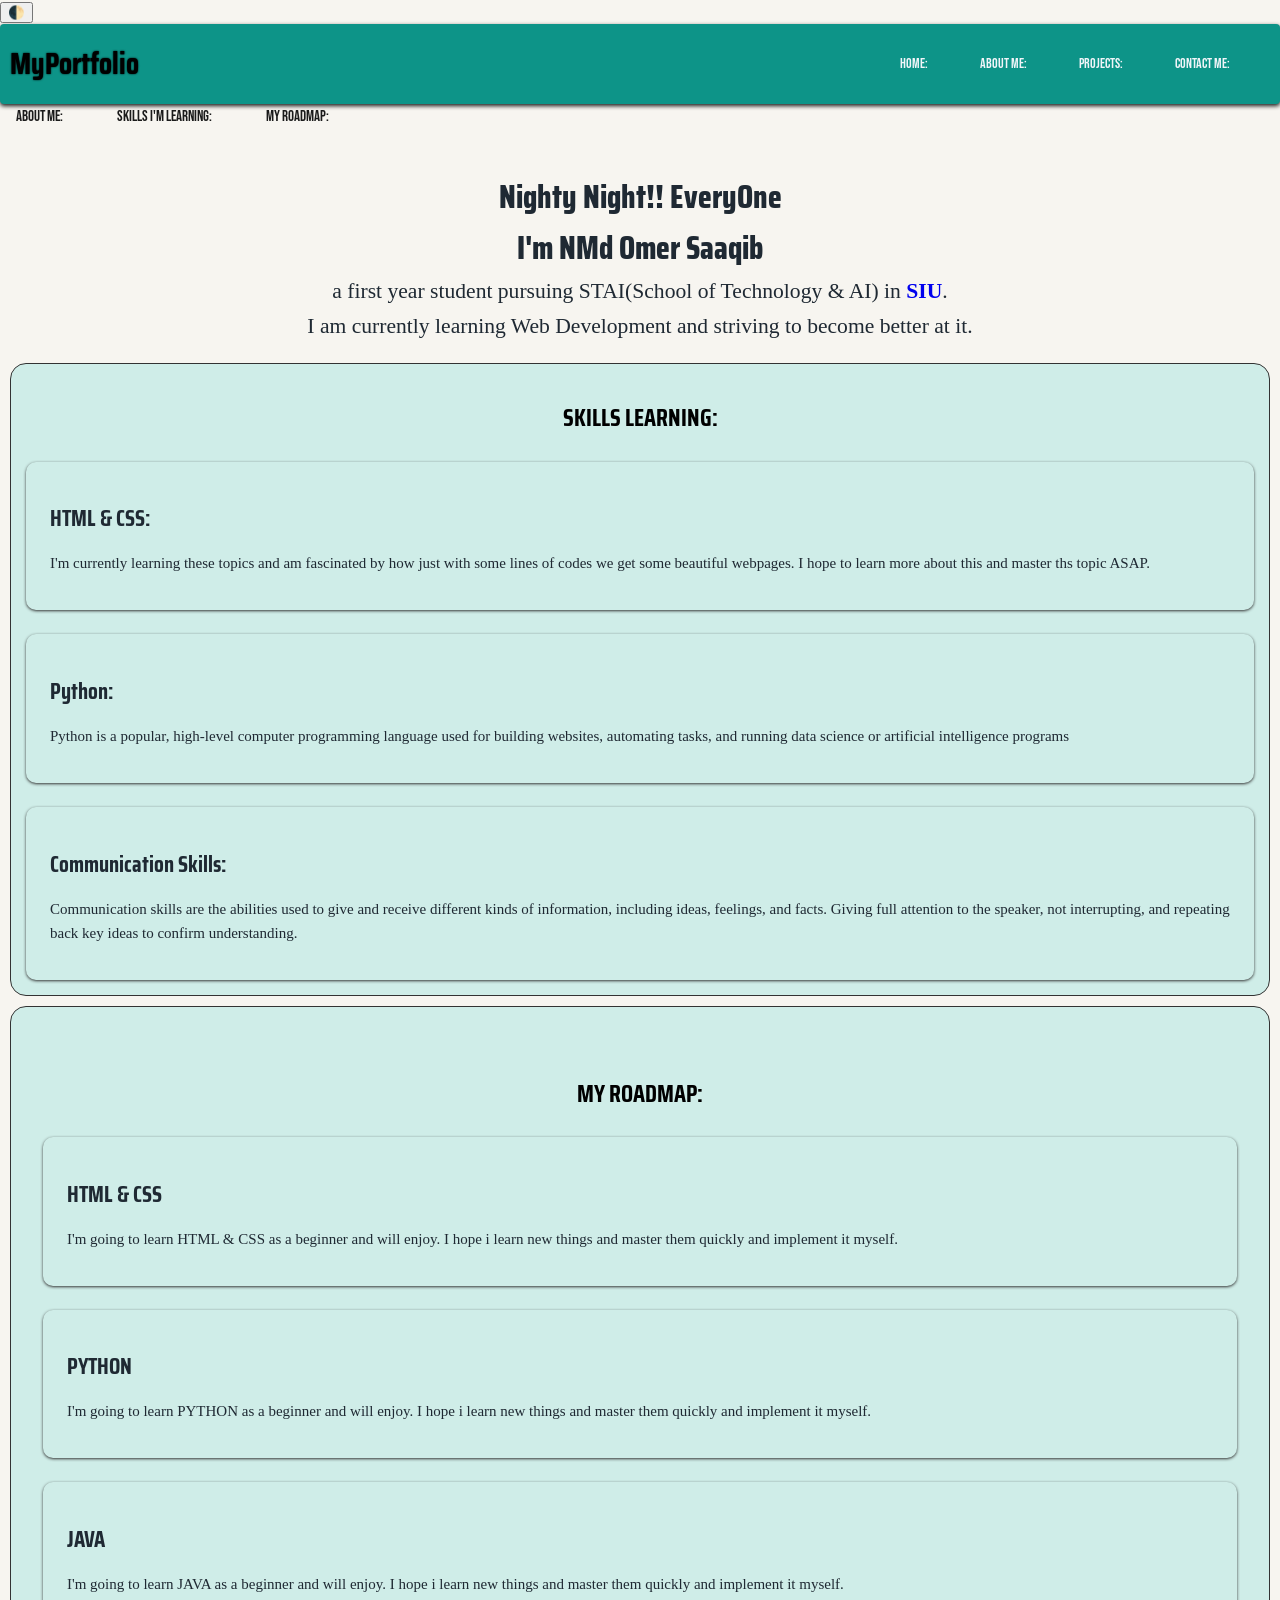
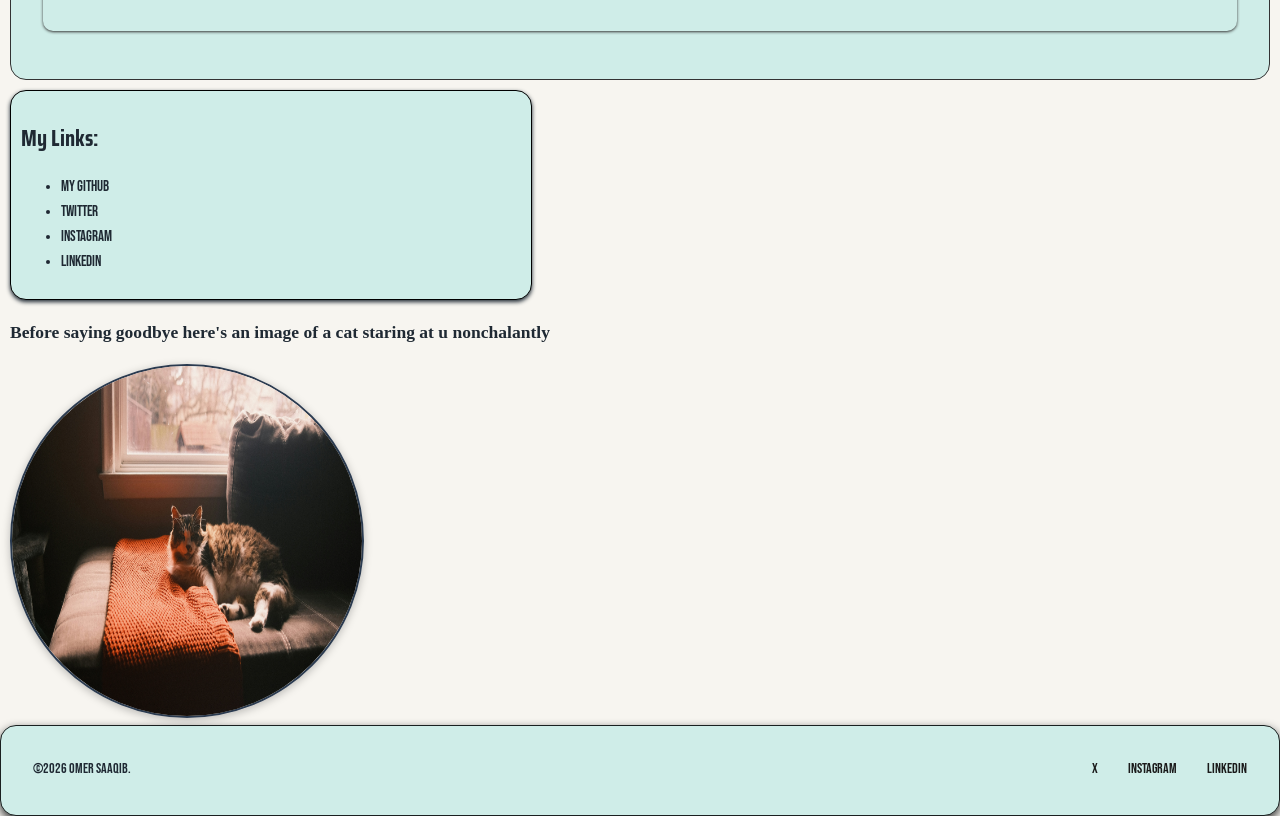
<file: index.html>
<!DOCTYPE html>
<html lang="en">

<head>
    <title>Home | 2026S00105-myportfolio</title>
    <link rel="stylesheet" href="style.css">
    <link rel="preconnect" href="https://fonts.googleapis.com">
    <link rel="preconnect" href="https://fonts.gstatic.com" crossorigin>
    <link
        href="https://fonts.googleapis.com/css2?family=Saira+Condensed:wght@100;200;300;400;500;600;700;800;900&display=swap"
        rel="stylesheet">
    <link rel="preconnect" href="https://fonts.googleapis.com">
    <link rel="preconnect" href="https://fonts.gstatic.com" crossorigin>
    <link href="https://fonts.googleapis.com/css2?family=Bebas+Neue&display=swap" rel="stylesheet">
    <script src="index.js" defer></script>
</head>


<body class="home-page">
<button id="darkAndLight" type="button" aria-label="Toggle dark mode" title="Toggle dark mode">🌓</button>

    <header>
        <div class="naav">
            <h1>MyPortfolio</h1>
            <nav class="navbar">
                <a href="index.html">Home:</a>
                <a href="About.html">About Me:</a>
                <a href="Project.html">Projects:</a>
                <a href="Contact.html">Contact Me:</a>
            </nav>
        </div>
    </header>
    <main class="home-content">
    <div id="bout">
        <nav class="sha">
            <a href="#sec">About me:</a>
            <a href="#learningskills">Skills I'm learning:</a>
            <a href="#road">My Roadmap:</a>
        </nav>
    </div><br><br>
    <section id="int">
        <h2 id="greeting"></h2>

        <h2>I'm NMd Omer Saaqib</h2>
        <p id="para1"> a first year student pursuing STAI(School of Technology & AI) in <strong><a
                    href="https://share.google/qSEs4R1olR4KgRvNf" target="_blank" style="text-decoration: none;">SIU</a></strong>. <br>
            I am currently learning Web Development and striving to become better at it.</p>

    </section>


    
    <section id="learningskills">

        <h2 class="sec-skill"> SKILLS LEARNING:</h2>
        <div class="sls">
            <div class="sls-text">
                <h2>HTML & CSS:</h2>
                <P>I'm currently learning these topics and am fascinated by how just with some lines of codes we get
                    some beautiful webpages.
                    I hope to learn more about this and master ths topic ASAP.
                </P>
            </div>
        </div><br>
        <div class="sls">
            <div class="sls-text">
                <h2>Python:</h2>
                <p>Python is a popular, high-level computer programming language used for building websites, automating
                    tasks,
                    and running data science or artificial intelligence programs</p>
            </div>
        </div><br>
        <div class="sls">
            <div class="sls-text">
                <h2>Communication Skills:</h2>
                <p>Communication skills are the abilities used to give and receive different kinds of information,
                    including ideas, feelings, and facts.
                    Giving full attention to the speaker, not interrupting, and repeating back key ideas to confirm
                    understanding.
                </p>
            </div>
        </div>


    </section>

    <section id="road">

        <h2 class="sec-skill">MY ROADMAP:</h2>
        <div class="sls">
            <div class="sls-text">
                <h2>HTML & CSS</h2>
                <p>I'm going to learn HTML & CSS as a beginner and will enjoy. I hope i learn new things and master them
                    quickly and implement it myself.</p>

            </div>
        </div><br>
        <div class="sls">
            <div class="sls-text">
                <h2>PYTHON </h2>
                <p>I'm going to learn PYTHON as a beginner and will enjoy. I hope i learn new things and master them
                    quickly and implement it myself.</p>
            </div>
        </div><br>
        <div class="sls">
            <div class="sls-text">
                <h2>JAVA</h2>
                <p>I'm going to learn JAVA as a beginner and will enjoy. I hope i learn new things and master them
                    quickly and implement it myself.</p>

            </div>
        </div>



    </section>



    <section id="link">
        <h2>My Links:</h2>
        <ul>
            <li><a href="https://github.com/omersaaqib" target="_blank">
                    My GitHub
                </a>
            <li> <a href="#">Twitter</a></li>
            <li> <a href="#">Instagram</a></li>
            <li> <a href="#">LinkedIn</a></li>
            </li>
    </section>


    <h3>Before saying goodbye here's an image of a cat staring at u nonchalantly</h3>
    <section id="pic">
        <img src="cat.jpg" alt="cat image" width="350" height="350" style="border-radius: 50%; border: 2px solid #2B3B50;box-shadow: 0 2px 8px rgba(0, 0, 0, 0.25);">
    </section>
    </main>

    <footer class="footer">
        <p>&copy;<span> 2022</span> Omer Saaqib.</p>
        <div class="footer-links">
            <a href="https://x.com/OSaaqib25870" target="_blank">X</a>
            <a href="https://www.instagram.com/saaqib_24?vrfl=aXU2ZWNocHdwZnY=" target="_blank">Instagram</a>
            <a href="https://www.linkedin.com/in/omer-saaqib-nashyam-mohammed-611094432?utm_source=share_via&utm_content=profile&utm_medium=member_android" target="_blank">LinkedIn</a>
        </div>
    </footer>

</body>

</html>
</file>
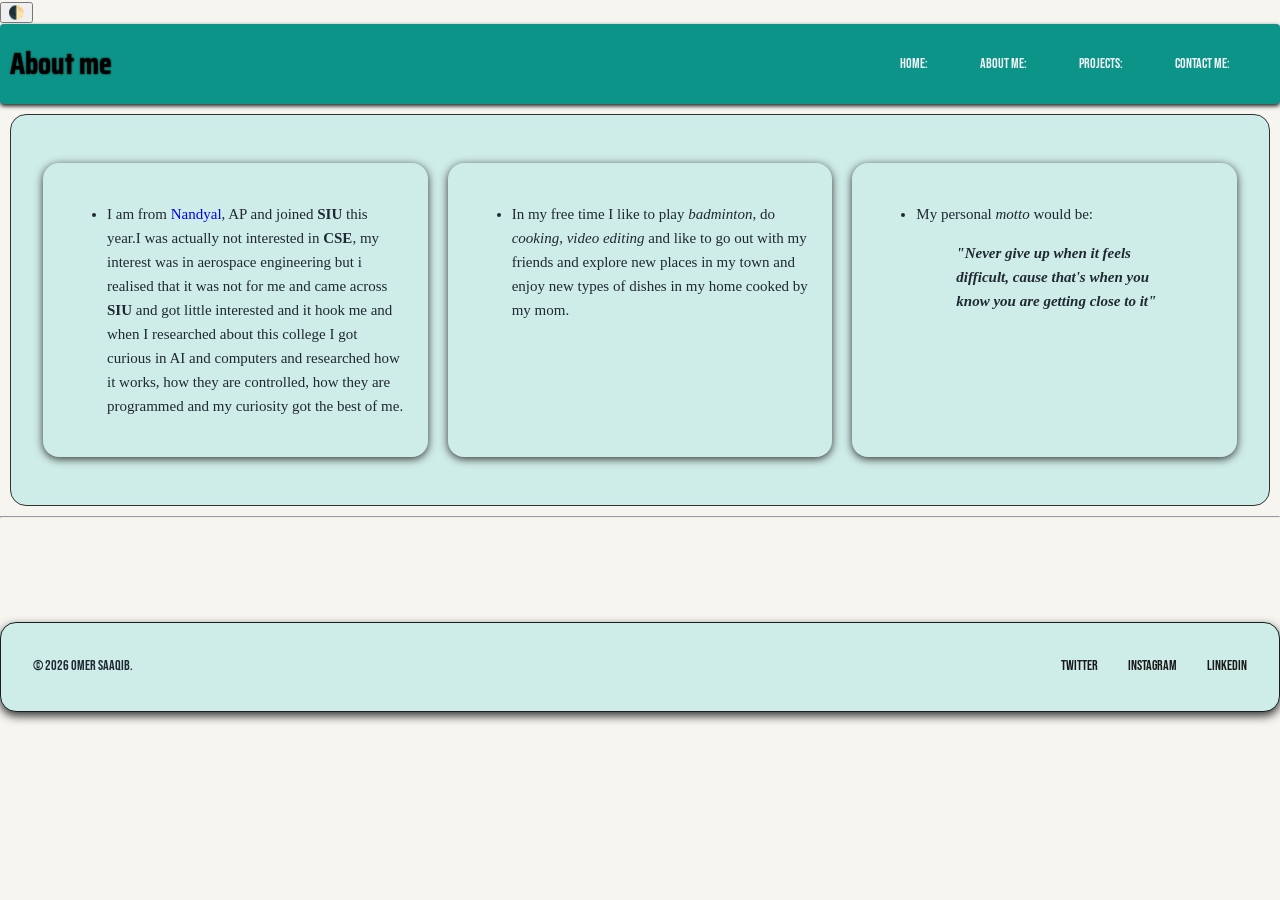
<file: About.html>
<!DOCTYPE html>
<html lang="en">
<head>
    <meta charset="UTF-8">
    <meta name="viewport" content="width=device-width, initial-scale=1.0">
    <title>About Me | 2026S00105-myportfolio</title>
    <link rel="stylesheet" href="style.css">
    <script src="about.js" defer></script>
    <link rel="preconnect" href="https://fonts.googleapis.com">
<link rel="preconnect" href="https://fonts.gstatic.com" crossorigin>
<link href="https://fonts.googleapis.com/css2?family=Saira+Condensed:wght@100;200;300;400;500;600;700;800;900&display=swap" rel="stylesheet">
<link rel="preconnect" href="https://fonts.googleapis.com">
    <link rel="preconnect" href="https://fonts.gstatic.com" crossorigin>
    <link href="https://fonts.googleapis.com/css2?family=Bebas+Neue&display=swap" rel="stylesheet">
    <script src="about.js" defer></script>
</head>
</head>
<body class="site-page">
    <button id="darkAndLight" type="button" aria-label="Toggle dark mode" title="Toggle dark mode">🌓</button>
    <header>
    <div class="naav">
        <h1>About me</h1>
        <nav class="navbar">
            <a href="index.html">Home:</a>
            <a href="About.html">About Me:</a>
            <a href="Project.html">Projects:</a>
            <a href="Contact.html">Contact Me:</a>
        </nav>
    </div>
    


        
    </header>
        <section id="sec">
       
        <div class="row">
            <div class="abo">
                <ul>
                    <li>
                        <p>I am from <a href="https://en.wikipedia.org/wiki/Nandyal" target="_blank" style="text-decoration: none;">Nandyal</a>, AP and
                            joined <strong>SIU</strong> this year.I was actually not interested in
                            <b>CSE</b>, my interest was in aerospace engineering but i realised that
                            it was not for me and came across <b>SIU</b> and got little interested and it hook me and
                            when I
                            researched about this college I got curious in AI and computers and researched how it works,
                            how they are controlled, how they are programmed and my curiosity got the best of me.
                        </p>
                    </li>
                </ul>
            </div>

            <div class="abo">
                <ul>
                    <li>
                        <p>In my free time I like to play <em>badminton</em>, do <em>cooking</em>, <em>video
                                editing</em>
                            and like to go out with my friends and explore new places in my town and enjoy new types of
                            dishes in my home
                            cooked by my mom.</p>
                    </li>
                </ul>
            </div>

            <div class="abo">
                <ul>
                    <li>
                        <p>My personal <em>motto</em> would be:<strong>
                                <blockquote><em>"Never give up when it feels difficult, cause that's when you know you
                                        are
                                        getting close to
                                        it"</em> </blockquote>
                            </strong>
                    </li>
                </ul>
                </p>
            </div>

        </div>
    </section>
            <hr><br><br>
            
          <br><br>
        <footer class="footer">
        <p>&copy; 2026 Omer Saaqib.</p>
        <div class="footer-links">
            <a href="#">Twitter</a>
            <a href="#">Instagram</a>
            <a href="#">LinkedIn</a>
        </div>
    </footer>
    
</body>
</html>
</file>
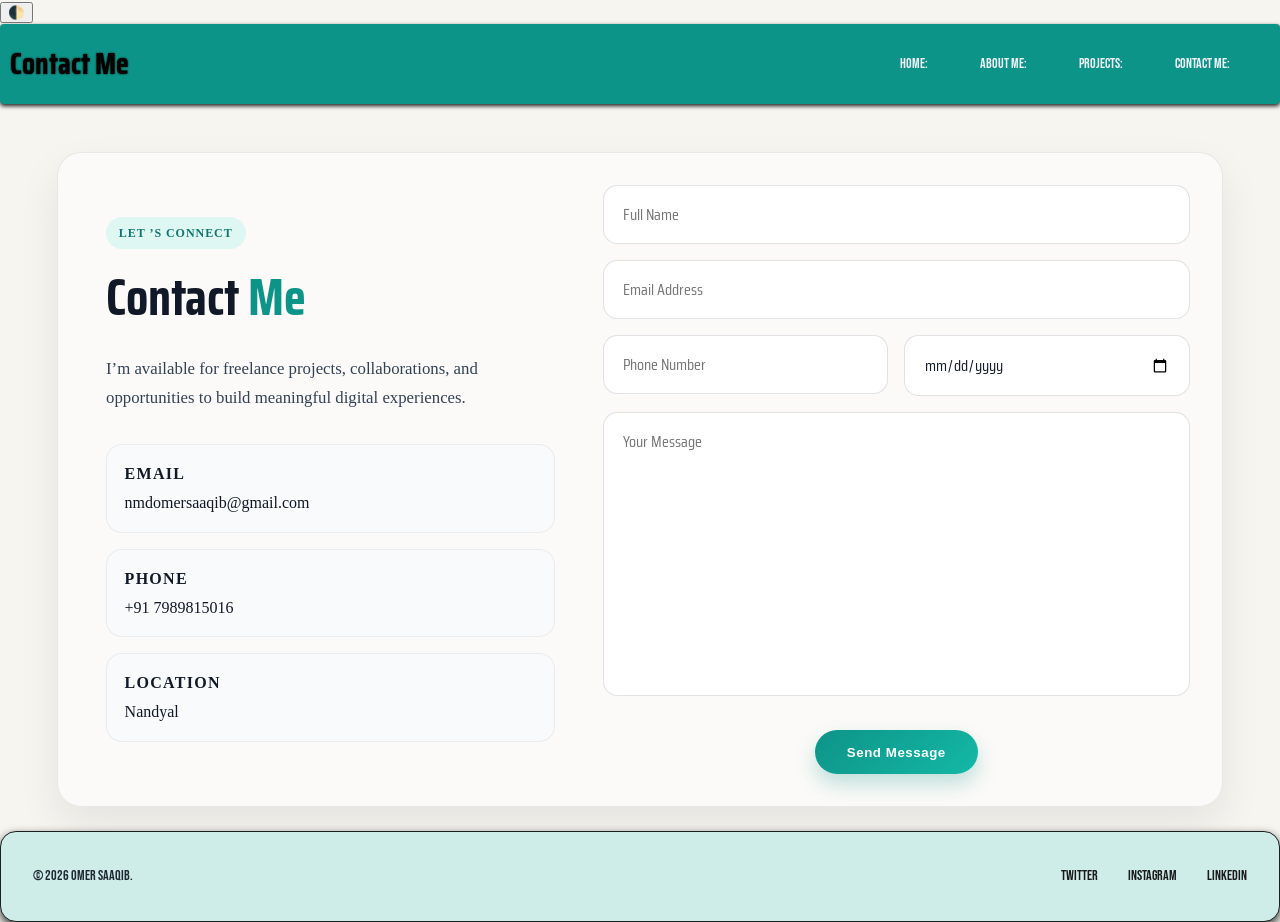
<file: Contact.html>
<!DOCTYPE html>
<html lang="en">

<head>
    <meta charset="UTF-8">
    <meta name="viewport" content="width=device-width, initial-scale=1.0">
    <title>Contact | 2026S00105-myportfolio</title>
    <script src="contact.js" defer></script>
    <link rel="stylesheet" href="style.css">
    <link rel="preconnect" href="https://fonts.googleapis.com">
    <link rel="preconnect" href="https://fonts.gstatic.com" crossorigin>
    <link href="https://fonts.googleapis.com/css2?family=Saira+Condensed:wght@100;200;300;400;500;600;700;800;900&display=swap" rel="stylesheet">
    <link rel="preconnect" href="https://fonts.googleapis.com">
    <link rel="preconnect" href="https://fonts.gstatic.com" crossorigin>
    <link href="https://fonts.googleapis.com/css2?family=Bebas+Neue&display=swap" rel="stylesheet">
</head>

<body class="site-page">
    <button id="darkAndLight" type="button" aria-label="Toggle dark mode" title="Toggle dark mode">🌓</button>
    <header>
        <div class="naav">
            <h1>Contact Me</h1>
            <nav class="navbar">
                <a href="index.html">Home:</a>
                <a href="About.html">About Me:</a>
                <a href="Project.html">Projects:</a>
                <a href="Contact.html">Contact Me:</a>
            </nav>
        </div>
    </header>

    <main class="contact-page">
        <section class="contact" id="contact">
            <div class="contact-intro">
                <p class="eyebrow">Let ’s Connect</p>
                <h2 class="heading">Contact <span>Me</span></h2>
                <p class="intro-text">I’m available for freelance projects, collaborations, and opportunities to build meaningful digital experiences.</p>

                <div class="contact-details">
                    <div class="detail-item">
                        <span class="detail-label">Email</span>
                        <a href="mailto:hello@portfolio.com">nmdomersaaqib@gmail.com</a>
                    </div>
                    <div class="detail-item">
                        <span class="detail-label">Phone</span>
                        <a href="tel:+1234567890">+91 7989815016</a>
                    </div>
                    <div class="detail-item">
                        <span class="detail-label">Location</span>
                        <span>Nandyal</span>
                    </div>
                </div>
            </div>

            <form action="#" id="contact-form" novalidate class="contact-form">
                <div class="input-box">
                    <div class="field-group">
                        <input type="text" placeholder="Full Name" id="name" aria-label="Full name">
                        <span class="error-message" id="name-error">Please enter your name</span>
                    </div>
                    <div class="field-group">
                        <input type="email" name="email" placeholder="Email Address" id="email" aria-label="Email address">
                        <span class="error-message" id="email-error">Please enter a valid email</span>
                    </div>
                </div>
                <div class="input-box single-field">
                    <div class="field-group">
                        <input type="tel" placeholder="Phone Number" aria-label="Phone number">
                    </div>
                    <div class="field-group">
                        <input type="date" aria-label="Preferred date">
                    </div>
                </div>
                <div class="field-group textarea-group">
                    <textarea name="message" cols="30" rows="10" placeholder="Your Message" id="message1" aria-label="Your message"></textarea>
                    <span class="error-message" id="message1-error">Please enter a message</span>
                </div>
                <input type="submit" value="Send Message" class="btn">
            </form>
        </section>
    </main>

    <footer class="footer">
        <p>&copy; 2026 Omer Saaqib.</p>
        <div class="footer-links">
            <a href="#">Twitter</a>
            <a href="#">Instagram</a>
            <a href="#">LinkedIn</a>
        </div>
    </footer>
</body>

</html>
</file>
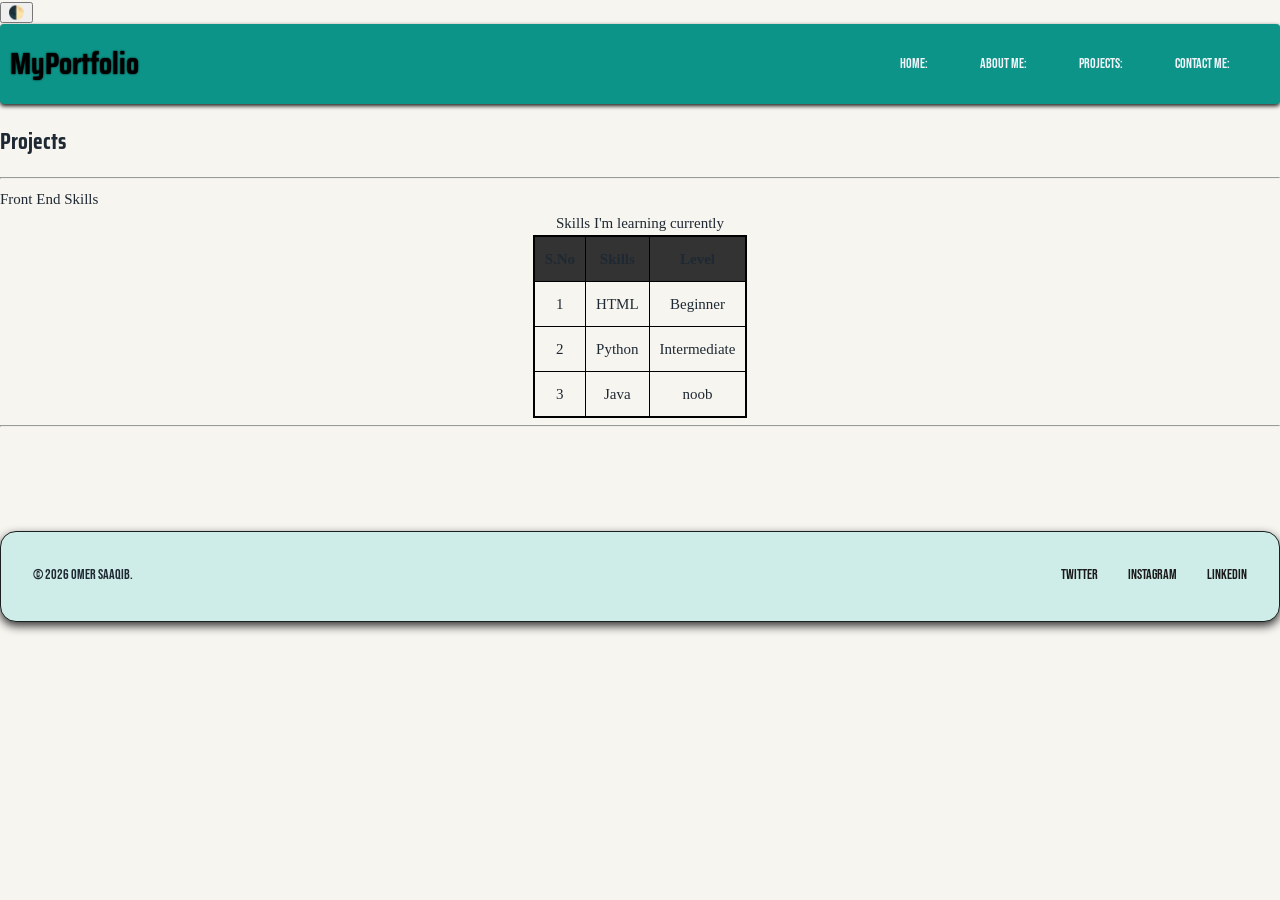
<file: Project.html>
<!DOCTYPE html>
<html lang="en">

<head>
    <meta charset="UTF-8">
    <meta name="viewport" content="width=device-width, initial-scale=1.0">
    <title>Project | 2026S00105-myportfolio</title>
    <link rel="stylesheet" href="style.css">
    <script src="project.js" defer></script>
    <link rel="preconnect" href="https://fonts.googleapis.com">
    <link rel="preconnect" href="https://fonts.gstatic.com" crossorigin>
    <link
        href="https://fonts.googleapis.com/css2?family=Saira+Condensed:wght@100;200;300;400;500;600;700;800;900&display=swap"
        rel="stylesheet">
    <link rel="preconnect" href="https://fonts.googleapis.com">
    <link rel="preconnect" href="https://fonts.gstatic.com" crossorigin>
    <link href="https://fonts.googleapis.com/css2?family=Bebas+Neue&display=swap" rel="stylesheet">
</head>
</head>


<body class="site-page">
    <button id="darkAndLight" type="button" aria-label="Toggle dark mode" title="Toggle dark mode">🌓</button>
    <header>
        <div class="naav">
            <h1>MyPortfolio</h1>
            <nav class="navbar">
                <a href="index.html">Home:</a>
                <a href="About.html">About Me:</a>
                <a href="Project.html">Projects:</a>
                <a href="Contact.html">Contact Me:</a>
            </nav>
        </div>
    </header>
    <header>
        <h2 class="page-title">Projects</h2>

    </header>
    <hr>
    <main class="site-content">
        <section class="page-panel">
            <table>
                <caption>Skills I'm learning currently</caption>
                <thead>
                    <tr>
                        <th>S.No</th>
                        <th scope="col">Skills</th>
                        <th scope="col">Level</th>

                    </tr>
                </thead>
                <tbody>
                    <tr colspan="1">Front End Skills</tr>
                    <tr>
                        <td scope="row">1</td>
                        <td scope="row">HTML</td>
                        <td scope="row">Beginner</td>

                    </tr>
                </tbody>
                <tbody>
                    <tr>
                        <td scope="row">2</td>
                        <td scope="row">Python</td>
                        <td scope="row">Intermediate</td>

                    </tr>
                </tbody>
                <tbody>
                    <tr>
                        <td>3</td>
                        <td>Java</td>
                        <td>noob</td>

                    </tr>
                </tbody>
            </table>

        </section>
    </main>
    <hr><br><br>

    <br><br>
    <footer class="footer">
        <p>&copy; 2026 Omer Saaqib.</p>
        <div class="footer-links">
            <a href="#">Twitter</a>
            <a href="#">Instagram</a>
            <a href="#">LinkedIn</a>
        </div>
    </footer>

</body>

</html>
</file>
<file: style.css>
h1 {
    /* background-color: #f30101; */
    font-family: "Saira Condensed";
    text-shadow: 0px 0px 2px #000000;
    color:black;
    padding-left: 10px;
}


body {
  margin: 0;
  padding: 0px;
  /* padding-block: 0 40px; */
  background-color: #f7f5f0;
  color: #1f2933;
  /* font-family: 'Inter', system-ui, sans-serif; */
  font-size: 15px;
  line-height: 1.6;
}

.darkMode{
    background-color: #0B1220;
    color:#f1f5f9
}

/* .darkMode div {
    background-color:#1f2933;
} */

/* .darkMode section{
    background-color: #1f2933;
} */

.darkMode h1{
    color:#E6EDF5;
}


.darkMode .naav{
    background-color: #17263A;
}

.darkMode .naav a:hover{
    color:#5EEAD4
}


.darkMode #bout a{
    color:#2DD4BF
}

.darkMode #bout a:hover{
    color:#E6EDF5
}


.darkMode #sec {
    background-color: #111C2E;
    border:2px solid #2B3B50;
}

.darkMode #sec h2{
    color:#E6EDF5
}

.darkMode .abo {
    background-color:#17263A ;
    border:2px solid #2B3B50;
}

.darkMode #learningskills {
    background-color: #111C2E;
    border:2px solid #2B3B50;
}

.darkMode #learningskills h2{
    color:#E6EDF5
}

.darkMode .sls {
    background-color:#17263A ;
    border:2px solid #2B3B50;
}

.darkMode #road {
    background-color: #111C2E;
    border:2px solid #2B3B50;
}

.darkMode #road h2{
    color:#E6EDF5
}

.darkMode #link {
    background-color: #111C2E;
    border:2px solid #2B3B50;
}


.darkMode #link a{
    color:#2DD4BF
}

.darkMode .footer{
    background-color: #17263A;
}

.darkMode .footer a{
    color:#2DD4BF
}

a {
    text-decoration: none;
}





.naav {
    background-color: #0d9488;
    padding: 0px;
    margin: 0px;
    height:80px;
    display: flex;
    /* flex-direction: row; */
    align-items: center;
    justify-content: flex-end;
    justify-content: space-between;
    box-shadow:0px 2px 4px #1a1a1a;
    /* position: fixed; */
    border-radius: 4px;
}



.navbar {
    display: flex;
    gap: 2px;
    /* font-weight: 600; */
    justify-content: end;
}

.navbar a {
    color: #f1f5f9;
    font-size: 0.9rem;
    /* text-shadow: 0px 0px 2px #000000; */
     /* border-radius: 0.4rem;
    padding:5px;
    min-width: 20px;
    box-shadow: 0px 1px 4px #333; */
    /* flex:1; */

}
.navbar a:hover{
    text-shadow: 0px 1px 4px #2b2e30;
    color: #1a1a1a;
}

nav a {
    color:#1a1a1a;
    font-family: "Bebas Neue";
    margin-right: 50px;
}

nav a:hover{
    color: aliceblue;
    /* box-shadow: 0px 2px 8px #000000; */
}

.sha a:hover {
   text-shadow: 0px 2px 8px #000000;
}

/* .abo {
    text-shadow: 0px 2px 8px #000000;
} */

h2 {
    /* text-align: center; */
    font-family: "Saira Condensed";
    /* text-shadow: 0px 0px 3px #000000; */
}

#bout{
    position: absolute;
    /* border:2px solid #005f47; */
    /* border-radius: 1rem; */
    margin: 0px 16px;
}

#int {
    /* background-color: #cfede8; */
 /* border:1px solid #000000; */
    /* border-radius: 1rem; */
    padding:10px;
    text-align: center;
    margin: 10px;
    /* width: 500px; */
    /* box-shadow:0px 2px 4px #1f2933; */
}

#int p {
    font-size: 1.35rem;
    margin-bottom: 0px;
    padding-bottom: 0px;

}

#int h2{
    font-weight: 800;
    margin-top: 0px;
    padding-top: 0px;
    margin-bottom: 0px;
    padding-bottom: 0px;
    font-size: 2rem;
}

#para1{
    margin-top: 0px;
    padding-top: 0px;
}

/* ABOUT ME */

#sec {
    padding:48px 32px;
    background-color: #cfede8;
    border-radius: 1rem;
    border:1px solid #333 ;
    margin: 10px;
}

.sec-about {
    font-size: 2rem;
    font-weight: 700;
    /* background-color: #2ec4b6; */
    /* border-radius: 1rem; */
    padding:24px;
    max-width: 200px;
    /* box-shadow: 0px 4px 10px #333; */
    text-shadow: 0px 0px 2px #333;
    /* text-align: center; */
    align-items: center;
}

.row {
    display:flex;
    flex-wrap: wrap;
    gap:20px;
    /* text-align: center;
    justify-content: space-between; */

}

.abo {
    background-color: #cfede8;
    border-radius: 1rem;
    padding:24px;
    min-width: 150px;
    box-shadow: 0px 2px 8px #333;
    flex:1;
}

/* SKILLS LEARNING */

#learningskills {
    background-color: #cfede8;
 border:1px solid #333;
    border-radius: 1rem;
    padding:15px;
    margin: 10px;
}

.sec-skill {
    font-size: 1.5rem;
    font-weight: 700;
    margin-bottom: 24px;
    color:#000000;
    text-align: center;
 
}

.sls {
    background-color:#cfede8;
    border-radius: 10px;
    padding: 20px 24px;
    display:flex;
    align-items: flex-start;
    gap:16px;
    box-shadow:0px 1px 3px #333;
    
}
/* 
.sls-text {
    box-shadow: 0px 1px 3px #1f2933;
} */

.sls:hover {
    box-shadow: 0px 2px 8px #1a1a1a;
}

.sls-text h2 {
    margin-bottom: 6px;

}

#road {
    padding:48px 32px;
    background-color: #cfede8;
    border:1px solid #333;
    border-radius: 1rem;
    margin: 10px;
}

.sec-road {
    font-size: 2rem;
    font-weight: 700;
    background-color: #cfede8;
    border-radius: 1rem;
    padding:24px;
    max-width: 200px;
    box-shadow: 0px 4px 10px #333;
    text-align: center;
    /* align-items: center; */
}


#link {
    /* padding:15px; */
    background-color: #cfede8;
 border:1px solid #000000;
    border-radius: 1rem;
    padding:10px;
    text-align: left;
    margin: 10px;
    width: 500px;
    box-shadow:0px 2px 4px #1f2933;
}

#link a {
    color:#1f2933;
    font-family: "Bebas Neue";
}

#link a:hover {
    text-shadow:0px 0px 2px #1a1a1a;

}

h3 {
    padding-left: 10px;
}

#pic {
    padding-left: 10px;
    border-radius: 50%;
    
}



/* FOOTER */

footer {
    background-color:#cfede8;
     border:1px solid #1f1e1b;
    border-radius: 1rem;
     padding:4px;
    /* max-width: 150px; */
    box-shadow: 0px 4px 10px #333;
    /* text-align: center;
    align-items: center; */
    justify-content:space-between ;
    
}

.footer {
    background-color: #cfede8;
    padding: 20px 32px;
    border:1px solid #1a2020;
    border-radius: 1rem;
    
    /* color:#4a5a13; */
    font-size: 0.85rem;
    display:flex;
    justify-content: space-between;
    align-items:center ;
    font-family: "Bebas Neue";
}

footer p:hover {
    text-shadow:0px 0px 2px #1a1a1a;
    /* color: aliceblue; */
}

.footer-links {
    display: flex;
    gap:30px;
}

.footer-links a {
    color: #1a1a1a;
}

.footer-links a:hover{
    text-shadow:0px 0px 3px #000000;
    color: aliceblue;
}

/* CONTACT */

.contact-page {
    padding: 3rem 1.5rem 1.5rem;
}

.contact {
    max-width: 1100px;
    margin: 0 auto;
    display: grid;
    grid-template-columns: 0.9fr 1.1fr;
    gap: 2rem;
    align-items: center;
    background: rgba(255, 255, 255, 0.5);
    border: 1px solid rgba(15, 23, 42, 0.08);
    border-radius: 1.5rem;
    padding: 2rem;
    box-shadow: 0 18px 40px rgba(15, 23, 42, 0.08);
}

.contact-intro {
    padding: 1rem;
}

.eyebrow {
    display: inline-block;
    margin: 0 0 0.5rem;
    padding: 0.4rem 0.8rem;
    border-radius: 999px;
    background: #dff7f2;
    color: #0f766e;
    font-size: 0.75rem;
    font-weight: 700;
    letter-spacing: 0.08em;
    text-transform: uppercase;
}

.contact .heading {
    text-align: left;
    margin: 0 0 1rem;
    font-size: clamp(2.2rem, 4vw, 3.5rem);
    color: #111827;
}

.contact .heading span {
    color: #0d9488;
}

.intro-text {
    margin: 0 0 2rem;
    font-size: 1.05rem;
    line-height: 1.7;
    color: #334155;
}

.contact-details {
    display: grid;
    gap: 1rem;
}

.detail-item {
    display: flex;
    flex-direction: column;
    gap: 0.2rem;
    padding: 1rem 1.1rem;
    border-radius: 1rem;
    background: #f8fafc;
    border: 1px solid rgba(15, 23, 42, 0.06);
}

.detail-label {
    font-size: 0.72rem;
    font-weight: 700;
    text-transform: uppercase;
    letter-spacing: 0.08em;
    color: #0f766e;
}

.detail-item a,
.detail-item span {
    color: #111827;
    font-size: 1rem;
    text-decoration: none;
}

.contact-form {
    max-width: 100%;
    margin: 0;
    text-align: center;
}

.contact form .input-box {
    display: flex;
    justify-content: center;
    flex-wrap: wrap;
    gap: 1rem;
    margin-bottom: 1rem;
}

.contact form .single-field {
    display: grid;
    grid-template-columns: 1fr 1fr;
}

.field-group {
    width: 100%;
    text-align: left;
}

.contact form .input-box input,
.contact form textarea {
    width: 100%;
    box-sizing: border-box;
    padding: 1rem 1.2rem;
    font-size: 1rem;
    color: #111827;
    background: #ffffff;
    border-radius: 0.9rem;
    border: 1px solid rgba(15, 23, 42, 0.12);
    margin: 0;
    resize: none;
    transition: border-color 0.2s ease, box-shadow 0.2s ease;
    font-family: "Saira Condensed", sans-serif;
}

.contact form .input-box input:focus,
.contact form textarea:focus {
    outline: none;
    border-color: #0d9488;
    box-shadow: 0 0 0 4px rgba(13, 148, 136, 0.12);
}

.contact form .input-box input {
    width: 100%;
}

.contact form textarea {
    min-height: 180px;
    margin-bottom: 0.5rem;
}

.error-message {
    display: none;
    margin-top: 0.35rem;
    color: #dc2626;
    font-size: 0.82rem;
    font-weight: 600;
}

.error-message.show {
    display: block;
}

.contact form .btn {
    margin-top: 1.2rem;
    display: inline-block;
    width: auto;
    padding: 0.9rem 2rem;
    background: linear-gradient(135deg, #0d9488, #14b8a6);
    border: none;
    border-radius: 999px;
    color: #ffffff;
    font-weight: 700;
    letter-spacing: 0.04em;
    cursor: pointer;
    transition: transform 0.2s ease, box-shadow 0.2s ease;
    box-shadow: 0 10px 20px rgba(13, 148, 136, 0.25);
}

.contact form .btn:hover {
    transform: translateY(-2px);
    box-shadow: 0 14px 24px rgba(13, 148, 136, 0.32);
}

.darkMode .contact {
    background: rgba(23, 38, 58, 0.9);
    border-color: rgba(148, 163, 184, 0.2);
    box-shadow: none;
}

.darkMode .contact .heading {
    color: #e6edf5;
}

.darkMode .eyebrow {
    background: rgba(20, 184, 166, 0.12);
    color: #2dd4bf;
}

.darkMode .intro-text,
.darkMode .detail-item a,
.darkMode .detail-item span {
    color: #cbd5e1;
}

.darkMode .detail-item {
    background: rgba(15, 23, 42, 0.7);
    border-color: rgba(148, 163, 184, 0.15);
}

.darkMode .detail-label {
    color: #5eead4;
}

.darkMode .contact form .input-box input,
.darkMode .contact form textarea {
    background: #0f172a;
    border-color: rgba(148, 163, 184, 0.18);
    color: #e6edf5;
}

.darkMode .contact form .input-box input::placeholder,
.darkMode .contact form textarea::placeholder {
    color: #94a3b8;
}

@media (max-width: 768px) {
    .contact {
        grid-template-columns: 1fr;
        padding: 1.25rem;
    }

    .contact .heading {
        text-align: center;
    }

    .single-field {
        grid-template-columns: 1fr;
    }
}





/* PROJECTS */

table {
    border: 2px solid black;
    border-collapse: collapse;
    margin: 0 auto;
    /* text-align: center; */
}

.darkMode table {
    border: 1px solid #2B3B50;
}



.darkMode th {
    background-color:#111C2E ;
    border: 1px solid #2B3B50;
}


caption {
    text-align: center;
}

th,td {
    border: 1px solid black;
    padding: 10px;
    text-align: center;
}

th{
    background-color: #333;
}


#mail {
    margin-right: 100px;
}

/* table {
    text-align: center;
} */

/* .clickdemo { */
    /* background: rgb(69, 177, 114);
    color:#ffc411; */
    /* min-width: 1400 px; */
/* } */

/* Home page */
</file>
